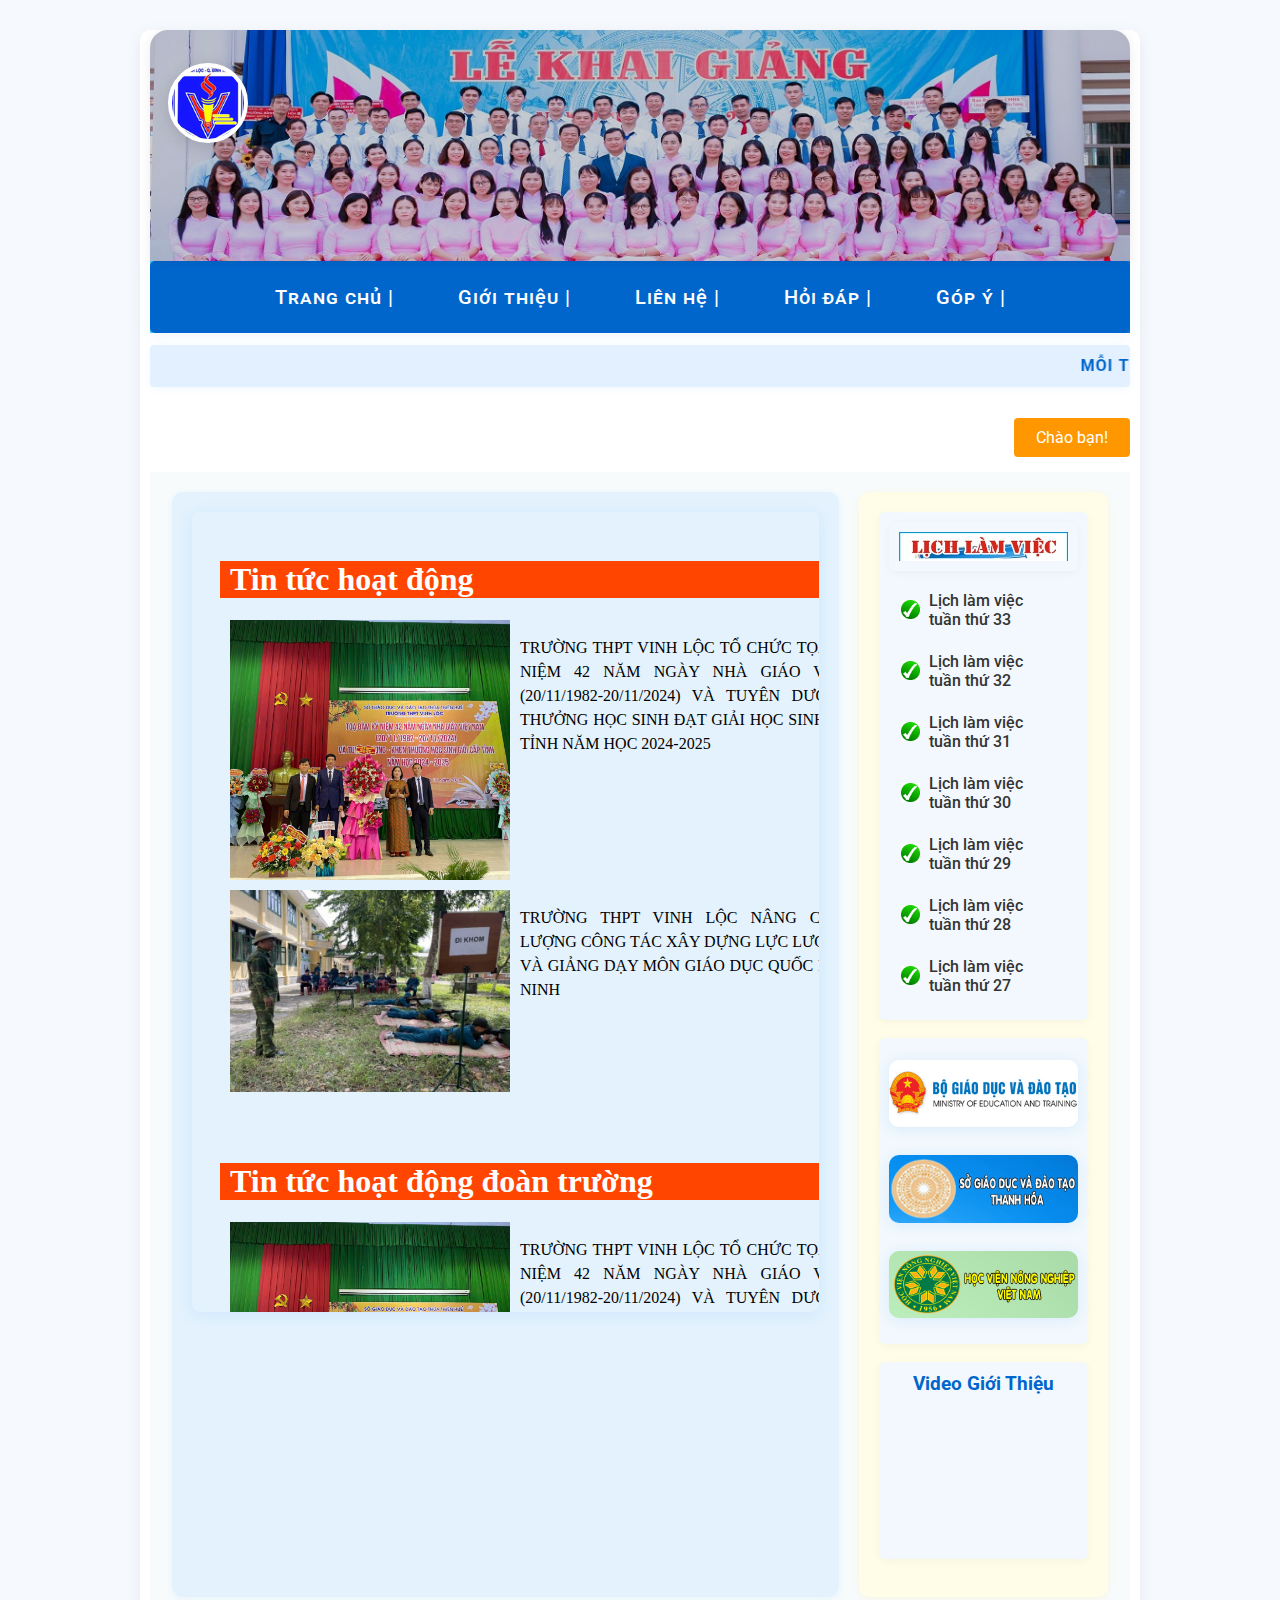
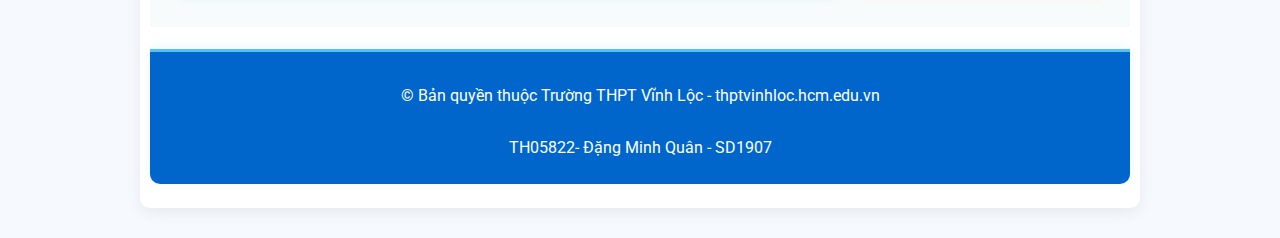
<file: index.html>
<!DOCTYPE html>
<html lang="en">
  <head>
    <meta charset="UTF-8" />
    <meta name="viewport" content="width=device-width, initial-scale=1.0" />
    <title>Trường THPT Vĩnh Lộc</title>
    <link rel="stylesheet" href="css/style.css" />
    <!-- Bổ sung CSS -->
    <style>
      body {
        background: #f6faff;
        font-family: 'Segoe UI', Arial, sans-serif;
        margin: 0;
        padding: 0;
      }
      .container {
        box-shadow: 0 4px 16px rgba(0,0,0,0.07);
        border-radius: 10px;
        margin: 30px auto;
        max-width: 1100px;
        background: #fff;
        padding: 0 10px 10px 10px;
      }
      .header img {
        width: 160px; margin: 15px auto; display: block;
      }
      .menu ul {
        list-style: none;
        background: #0066cc;
        padding: 0;
        margin: 0;
        text-align: center;
        border-radius: 5px;
      }
      .menu ul li {
        display: inline-block;
        position: relative;
      }
      .menu ul li a {
        display: block;
        color: #fff;
        padding: 12px 22px;
        text-decoration: none;
        font-weight: 500;
        transition: background 0.2s;
      }
      .menu ul li a:hover {
        background: #004a99;
        color: #ffeb3b;
        border-radius: 4px;
      }
      .menu ul li ul {
        display: none;
        position: absolute;
        background: #0066cc;
        min-width: 160px;
        left: 0;
        top: 100%;
        border-radius: 0 0 6px 6px;
        z-index: 99;
      }
      .menu ul li:hover ul {
        display: block;
      }
      .menu ul li ul li {
        display: block;
      }
      marquee {
        color: #0066cc;
        font-weight: bold;
        background: #e3f0ff;
        padding: 8px 0;
        margin: 12px 0;
        border-radius: 4px;
      }
      .content {
        display: flex;
        gap: 20px;
      }
      article {
        flex: 3;
        min-width: 0;
      }
      aside {
        flex: 1;
        min-width: 240px;
      }
      .lichlv, .ifra, .widthR {
        margin-bottom: 18px;
        background: #f2f8fd;
        padding: 10px;
        border-radius: 6px;
        box-shadow: 0 2px 8px rgba(0,0,0,0.04);
      }
      .lichlv img {
        width: 100%;
        margin-bottom: 8px;
      }
      .ifra h1 {
        font-size: 1.2em;
        color: #0066cc;
      }
      footer {
        background: #0066cc;
        color: #fff;
        text-align: center;
        padding: 18px 0 10px 0;
        border-radius: 0 0 10px 10px;
        margin-top: 22px;
        font-size: 1em;
      }
      /* Responsive */
      @media (max-width: 900px) {
        .content { flex-direction: column; }
        aside { min-width: 0; }
      }
      /* Nút bấm JS demo */
      .js-btn {
        display: inline-block;
        background: #ff9800;
        color: #fff;
        border: none;
        padding: 10px 22px;
        border-radius: 4px;
        cursor: pointer;
        font-size: 1em;
        margin: 15px 0;
        transition: background 0.2s;
      }
      .js-btn:hover {
        background: #e65100;
        color: #fffde7;
      }
    </style>
  </head>
  <body>
    <div class="container">
      <div class="header">
        <img src="img/logo.png" alt="" />
      </div>
      <div class="menu"> 
        <ul>
          <li><a href="index.html" target="_self">Trang chủ |</a></li>
          <li><a href="html/GioiThieu.html" target="page">Giới thiệu |</a></li>
          <li>
            <a href="#">Liên hệ |</a>
            <ul>
              <li><a href="html/FormDK.html" target="page">Form liên hệ</a></li>
              <li><a href="html/DiaDiemLienHe.html" target="page">Địa điểm liên hệ</a></li>
            </ul>
          </li>
          <li><a href="html/HoiDap.html" target="page">Hỏi đáp |</a></li>
          <li><a href="html/GopY.html" target="page">Góp ý |</a></li>
        </ul>
      </div>
      <marquee behavior="" direction="left">
        MỖI THẦY, CÔ GIÁO LÀ MỘT TẤM GƯƠNG ĐẠO ĐỨC, TỰ HỌC VÀ SÁNG TẠO
      </marquee>
      <div style="text-align:right;">
        <!-- Nút demo JS -->
        <button class="js-btn" onclick="showWelcome()">Chào bạn!</button>
      </div>
      <div class="content">
        <article>
          <iframe src="html/Home.html" frameborder="0" name="page" style="width:100%; min-height:400px; border-radius:8px;"></iframe>
        </article>
        <aside>
          <div class="lichlv">
            <img src="img/llv.png" alt="" class="widthR" />
            <ul>
              <li><a href="html/LichLamViec.html" target="page">Lịch làm việc tuần thứ 33</a></li>
              <li><a href="html/LichLamViec.html" target="page">Lịch làm việc tuần thứ 32</a></li>
              <li><a href="html/LichLamViec.html" target="page">Lịch làm việc tuần thứ 31</a></li>
              <li><a href="html/LichLamViec.html" target="page">Lịch làm việc tuần thứ 30</a></li>
              <li><a href="html/LichLamViec.html" target="page">Lịch làm việc tuần thứ 29</a></li>
              <li><a href="html/LichLamViec.html" target="page">Lịch làm việc tuần thứ 28</a></li>
              <li><a href="html/LichLamViec.html" target="page">Lịch làm việc tuần thứ 27</a></li>
            </ul>
          </div>
          <div class="widthR">
            <a href="https://moet.gov.vn/"><img src="img/bogiaoduc.png" alt="" /></a>
            <a href="https://thanhhoa.edu.vn/"><img src="img/sgdthanhhoa.png" alt="" /></a>
            <a href="https://vnua.edu.vn/"><img src="img/hvnn.png" alt="" /></a>
          </div>
          <div class="ifra">
            <h1 style="text-align: center;">Video Giới Thiệu</h1>
            <iframe
              width="250px"
              src="https://www.youtube.com/embed/FvABp8znR2s?si=ttyqDajVbzF0igAN"
              title="YouTube video player"
              frameborder="0"
              allow="accelerometer; autoplay; clipboard-write; encrypted-media; gyroscope; picture-in-picture; web-share"
              referrerpolicy="strict-origin-when-cross-origin"
              allowfullscreen
            >
            </iframe>
          </div>
        </aside>
      </div>
      <footer>        
        © Bản quyền thuộc Trường THPT Vĩnh Lộc - thptvinhloc.hcm.edu.vn <br>
        TH05822- Đặng Minh Quân - SD1907
      </footer>
    </div>
    <!-- Bổ sung JavaScript -->
    <script>
      // Popup chào mừng
      function showWelcome() {
        alert('Chào mừng bạn đến với website Trường THPT Vĩnh Lộc!');
      }
      // Menu xổ xuống trên mobile (nếu muốn mở rộng)
      // Có thể viết thêm JS cho hiệu ứng nâng cao tại đây
    </script>
  </body>
</html>
</file>
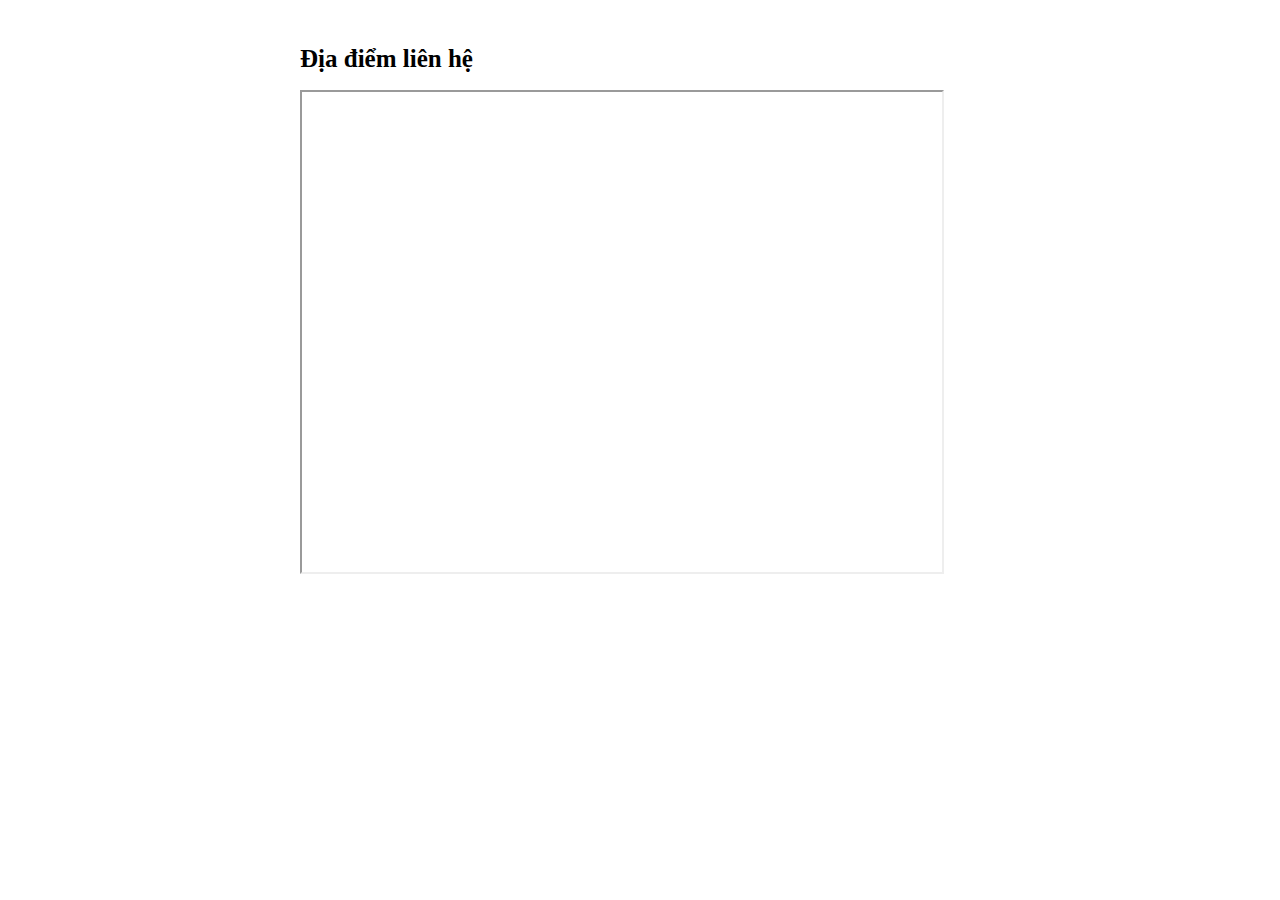
<file: html/DiaDiemLienHe.html>
<!DOCTYPE html>
<html lang="en">
<head>
    <meta charset="UTF-8">
    <meta name="viewport" content="width=device-width, initial-scale=1.0">
    <title>Document</title>
    <style>
        div{
            margin: 0 auto;
            padding: 20px;
            width: 680px;
        }
        h1{
            font-size: 25px;
            font-weight: bold;
        }
    </style>
</head>
<body>
    <div>
        <h1>Địa điểm liên hệ</h1>
        <iframe src="https://www.google.com/maps/d/embed?mid=1BJ39RQPQITtXmnF7uQvsO1pEGYfzhuI&ehbc=2E312F" width="640" height="480"></iframe>
    </div>
</body>
</html>
</file>
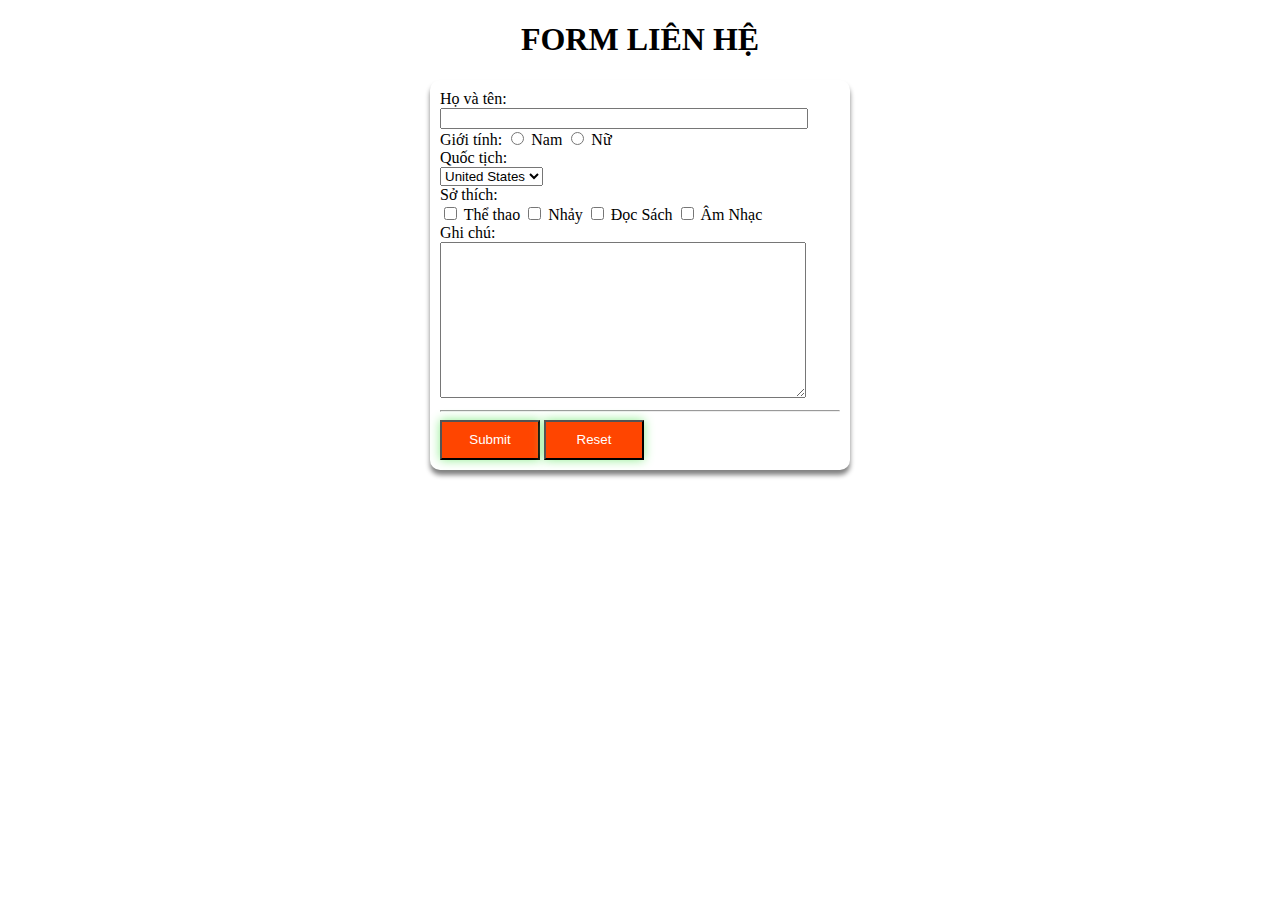
<file: html/FormDK.html>
<!DOCTYPE html>
<html lang="en">
<head>
    <meta charset="UTF-8">
    <meta name="viewport" content="width=device-width, initial-scale=1.0">
    <title>Document</title>
    <style>
        .form{
            width: 400px;
            margin: 0 auto;
            padding: 10px;
            border-radius: 10px;
            box-shadow: 0 5px 5px gray;
        }
        .form-control{
            width: 90%;
        }
        .form-control:focus{
            background-color: yellow;
        }
        .btn{
            width: 100px;
            height: 40px;
            background-color: orangered;
            color: white;
            box-shadow: 0 0 10px lightgreen;
        }
        .btn:hover{
            background-color: white;
            color: orangered;
        }
    </style>
</head>
<body>
    <H1 style="text-align: center;">FORM LIÊN HỆ</H1>
    <form class="form" action="" method="post">
        Họ và tên: <br>
        <input class="form-control" type="text" name="" id=""><br>
        Giới tính:
        <label for="">
            <input type="radio" name="gender" id=""> Nam
            <input type="radio" name="gender" id=""> Nữ
        </label><br>
        Quốc tịch: <br>
        <select name="list" id="list">
            <option value="United States">United States</option>
            <option value="Việt Nam">Việt Nam</option>
            <option value="Thái Lan">Thái Lan</option>
            <option value="Lào">Lào</option>
        </select><br>
        Sở thích: <br>
        <label for="">
            <input type="checkbox" name="" id=""> Thể thao
        </label>
        <label for="">
            <input type="checkbox" name="" id=""> Nhảy
        </label>
        <label for="">
            <input type="checkbox" name="" id=""> Đọc Sách
        </label>
        <label for="">
            <input type="checkbox" name="" id=""> Âm Nhạc
        </label><br>
        Ghi chú: <br>
        <textarea class="form-control" name="" id="" cols="50" rows="10"></textarea> <br>
        <hr>
        <input class="btn" type="submit" value="Submit">
        <input class="btn"  type="reset" value="Reset">
    </form>
</body>
</html>
</file>
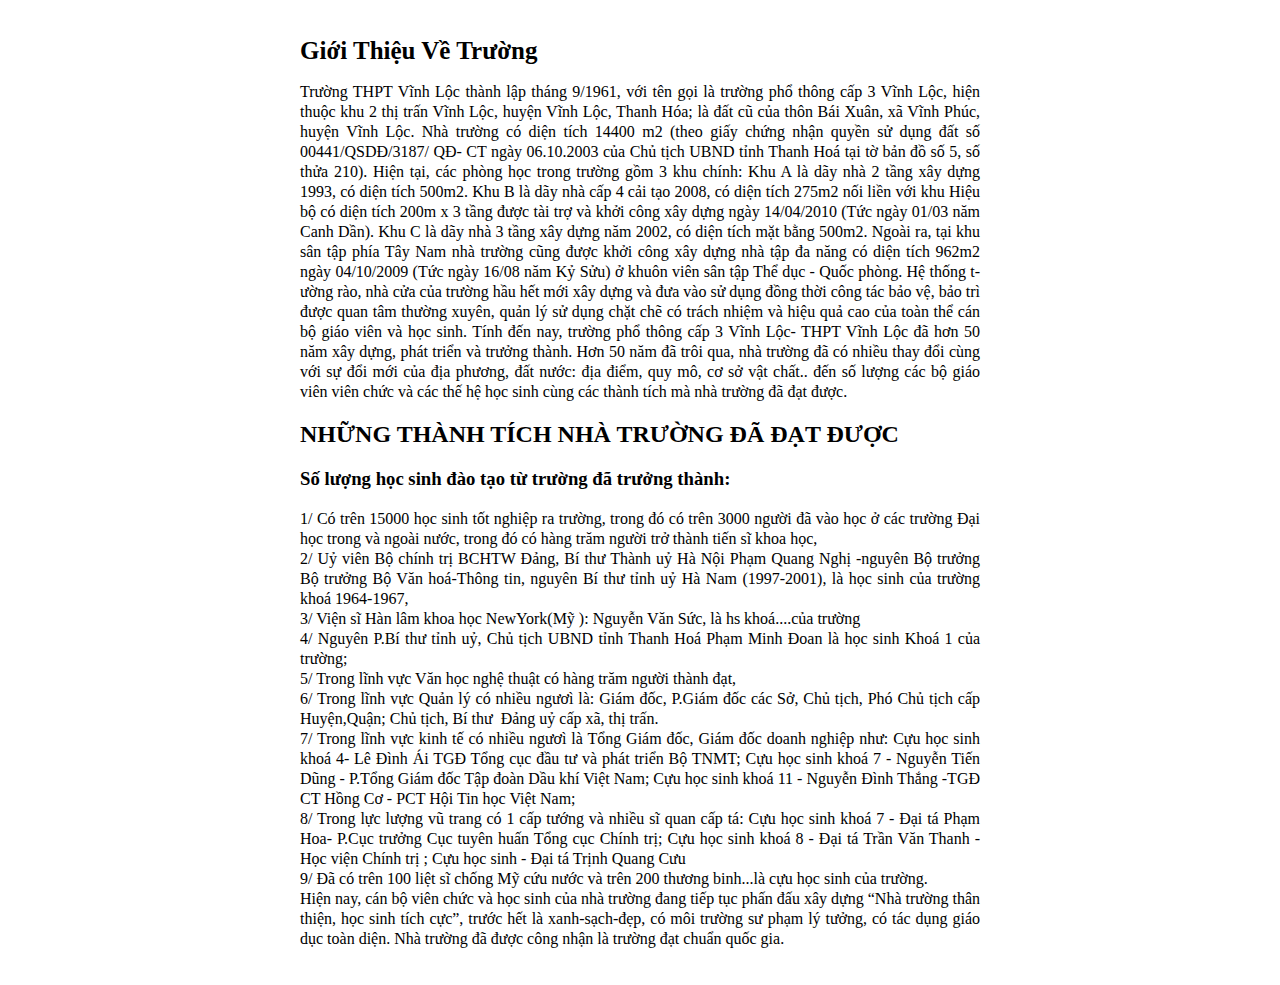
<file: html/GioiThieu.html>
<!DOCTYPE html>
<html lang="en">
<head>
    <meta charset="UTF-8">
    <meta name="viewport" content="width=device-width, initial-scale=1.0">
    <title>Document</title>
    <style>
        h1{
            font-size: 25px;
            font-weight: bold;
        }
        body{
            margin: 0 auto;
            padding: 20px;
            width: 680px;
        }
        p{
            text-align: justify;
            font-size: 16px;
            line-height: 20px;
        }
    </style>
</head>
<body>
    <h1>Giới Thiệu Về Trường</h1>
    <p>Trư­ờng THPT Vĩnh Lộc thành lập tháng 9/1961, với tên gọi là trường phổ thông cấp 3 Vĩnh Lộc, hiện thuộc khu 2 thị trấn Vĩnh Lộc, huyện Vĩnh Lộc, Thanh Hóa; là đất cũ của thôn Bái Xuân, xã Vĩnh Phúc, huyện Vĩnh Lộc. Nhà tr­ường có diện tích 14400 m2 (theo giấy chứng nhận quyền sử dụng đất số 00441/QSDĐ/3187/ QĐ- CT ngày 06.10.2003 của Chủ tịch UBND tỉnh Thanh Hoá tại tờ bản đồ số 5, số thửa 210).

        Hiện tại, các phòng học trong trư­ờng gồm 3 khu chính: Khu A là dãy nhà 2 tầng  xây dựng 1993, có diện tích 500m2. Khu B là dãy nhà cấp 4 cải tạo 2008, có diện tích 275m2 nối liền với khu Hiệu bộ có diện tích 200m x 3 tầng được tài trợ và khởi công xây dựng  ngày 14/04/2010 (Tức ngày 01/03 năm Canh Dần). Khu C là dãy nhà 3 tầng xây dựng năm 2002, có diện tích mặt bằng 500m2. Ngoài ra, tại khu sân tập phía Tây Nam nhà trường cũng được khởi công  xây dựng nhà tập đa năng có diện tích 962m2 ngày 04/10/2009 (Tức ngày 16/08 năm Kỷ Sửu) ở khuôn viên sân tập Thể dục - Quốc phòng.
        Hệ thống t­ường rào, nhà cửa của trư­ờng hầu hết mới xây dựng và đưa vào sử dụng đồng thời công tác bảo vệ, bảo trì đ­ược quan tâm thư­ờng xuyên, quản lý sử dụng chặt chẽ có trách nhiệm và hiệu quả cao của toàn thể cán bộ giáo viên và học sinh.
       Tính đến nay, tr­ường phổ thông cấp 3 Vĩnh Lộc- THPT Vĩnh Lộc đã hơn 50 năm xây dựng, phát triển và trưởng thành. Hơn 50 năm đã trôi qua, nhà tr­ường đã có nhiều thay đổi cùng với sự đổi mới của địa phương, đất n­ước: địa điểm, quy mô, cơ sở vật chất.. đến số lượng các bộ giáo viên viên chức và các thế hệ học sinh cùng các thành tích mà nhà trư­ờng đã đạt đ­ược.</p>

         <h2>NHỮNG THÀNH TÍCH NHÀ TRƯỜNG ĐÃ ĐẠT ĐƯỢC</h2>
<h3>Số l­ượng học sinh  đào tạo từ trư­ờng đã tr­ưởng thành:</h3>
<p>1/ Có trên 15000 học sinh tốt nghiệp ra trư­ờng, trong đó có trên 3000 ng­ười đã vào học ở các tr­ường Đại học trong và ngoài n­ước, trong đó có hàng trăm ng­ười trở thành tiến sĩ khoa học, <br>
    2/ Uỷ viên Bộ chính trị BCHTW Đảng, Bí thư­ Thành uỷ Hà Nội Phạm Quang Nghị -nguyên Bộ tr­ưởng Bộ tr­ưởng Bộ Văn hoá-Thông tin, nguyên Bí thư­ tỉnh uỷ Hà Nam (1997-2001), là học sinh của tr­ường khoá 1964-1967,<br>
    3/ Viện sĩ Hàn lâm khoa học NewYork(Mỹ ): Nguyễn Văn Sức, là hs khoá....của trường<br>
    4/ Nguyên P.Bí th­ư tỉnh uỷ, Chủ tịch UBND tỉnh Thanh Hoá Phạm Minh Đoan là học sinh Khoá 1 của trường;<br>
    5/ Trong lĩnh vực Văn học nghệ thuật có hàng trăm ng­ười thành đạt,<br>
    6/ Trong lĩnh vực Quản lý có nhiều ngươì là: Giám đốc, P.Giám đốc các Sở, Chủ tịch, Phó Chủ tịch cấp Huyện,Quận; Chủ tịch, Bí thư ­ Đảng uỷ cấp xã, thị trấn.<br>
    7/ Trong lĩnh vực kinh tế có nhiều ngươì là Tổng Giám đốc, Giám đốc doanh nghiệp như: Cựu học sinh khoá 4- Lê Đình Ái TGĐ Tổng cục đầu tư và phát triển Bộ TNMT; Cựu học sinh khoá 7 - Nguyễn Tiến Dũng - P.Tổng Giám đốc Tập đoàn Dầu khí Việt Nam; Cựu học sinh khoá 11 - Nguyễn Đình Thắng -TGĐ CT Hồng Cơ - PCT Hội Tin học Việt Nam;<br>
    8/ Trong lực l­ượng vũ trang có 1 cấp t­ướng và nhiều sĩ quan cấp tá: Cựu học sinh khoá 7 - Đại tá Phạm Hoa- P.Cục trưởng Cục tuyên huấn Tổng cục Chính trị; Cựu học sinh khoá 8 - Đại tá Trần Văn Thanh - Học viện Chính trị ; Cựu học sinh - Đại tá Trịnh Quang Cưu<br>
    9/ Đã có trên 100 liệt sĩ chống Mỹ cứu n­ước và trên 200 th­ương binh...là cựu học sinh của trường.<br>
    
              Hiện nay, cán bộ viên chức và học sinh của nhà trường đang tiếp tục phấn đấu xây dựng “Nhà trường thân thiện, học sinh tích cực”, tr­ước hết là xanh-sạch-đẹp, có môi trường sư­ phạm lý tưởng, có tác dụng giáo dục toàn diện. Nhà trường đã được công nhận là trường đạt chuẩn quốc gia.</p>
</body>
</html>
</file>
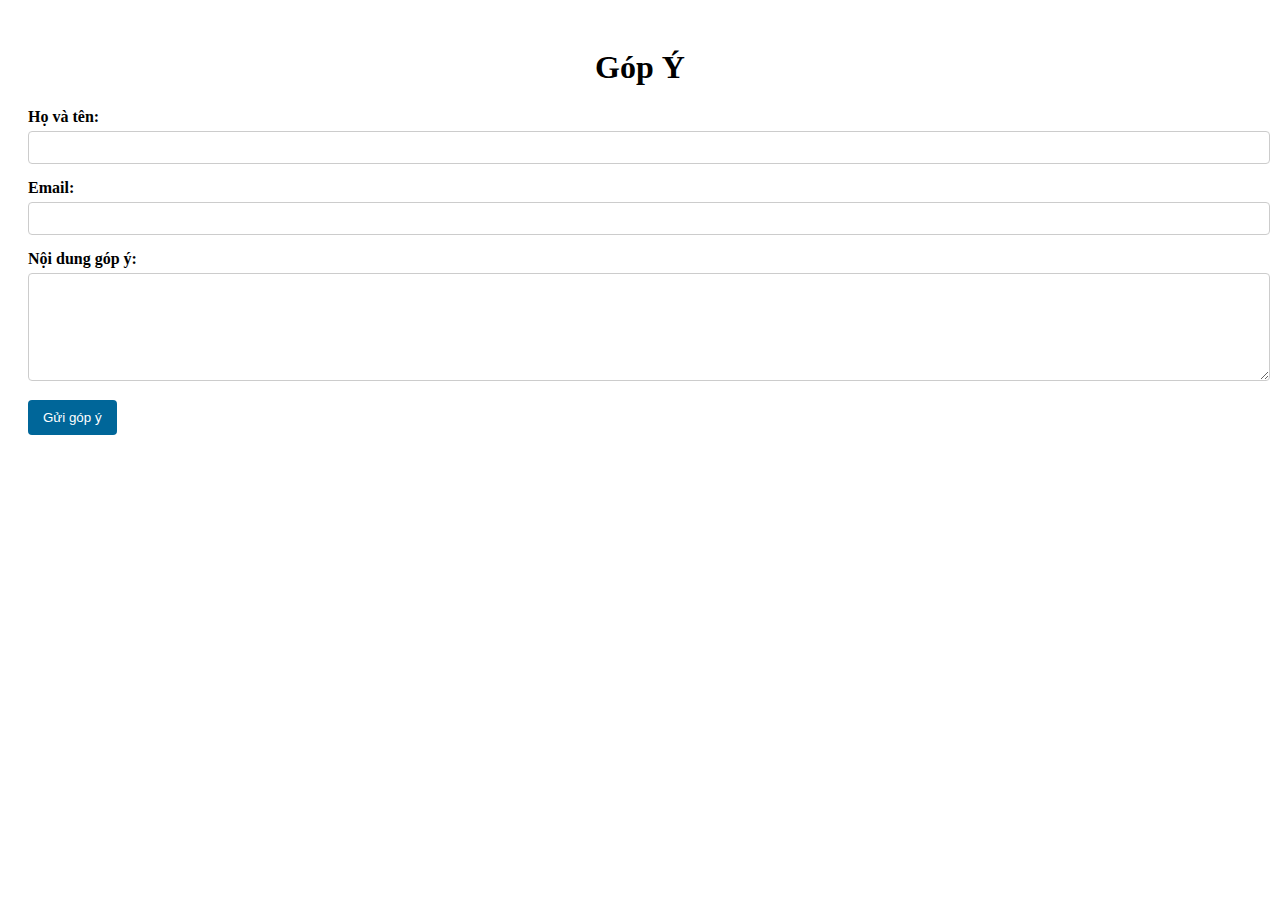
<file: html/GopY.html>
<!DOCTYPE html>
<html lang="en">
  <head>
    <meta charset="UTF-8" />
    <meta name="viewport" content="width=device-width, initial-scale=1.0" />
    <title>Document</title>
    <style>
      .feedback-form {
        padding: 20px;
      }

      .feedback-form label {
        font-weight: bold;
        display: block;
        margin-top: 15px;
      }

      .feedback-form input,
      .feedback-form textarea {
        width: 100%;
        padding: 8px;
        border: 1px solid #ccc;
        border-radius: 4px;
        margin-top: 5px;
      }

      .feedback-form button {
        margin-top: 15px;
        padding: 10px 15px;
        background-color: #006699;
        color: white;
        border: none;
        border-radius: 4px;
        cursor: pointer;
      }

      .feedback-form button:hover {
        background-color: #004d66;
      }
    </style>
  </head>
  <body>
    <div class="feedback-form">
      <h1 style="text-align: center">Góp Ý</h1>
      <form action="#" method="post">
        <label for="name">Họ và tên:</label>
        <input type="text" id="name" name="name" required />

        <label for="email">Email:</label>
        <input type="email" id="email" name="email" required />

        <label for="message">Nội dung góp ý:</label>
        <textarea id="message" name="message" rows="6" required></textarea>

        <button type="submit">Gửi góp ý</button>
      </form>
    </div>
  </body>
</html>
</file>
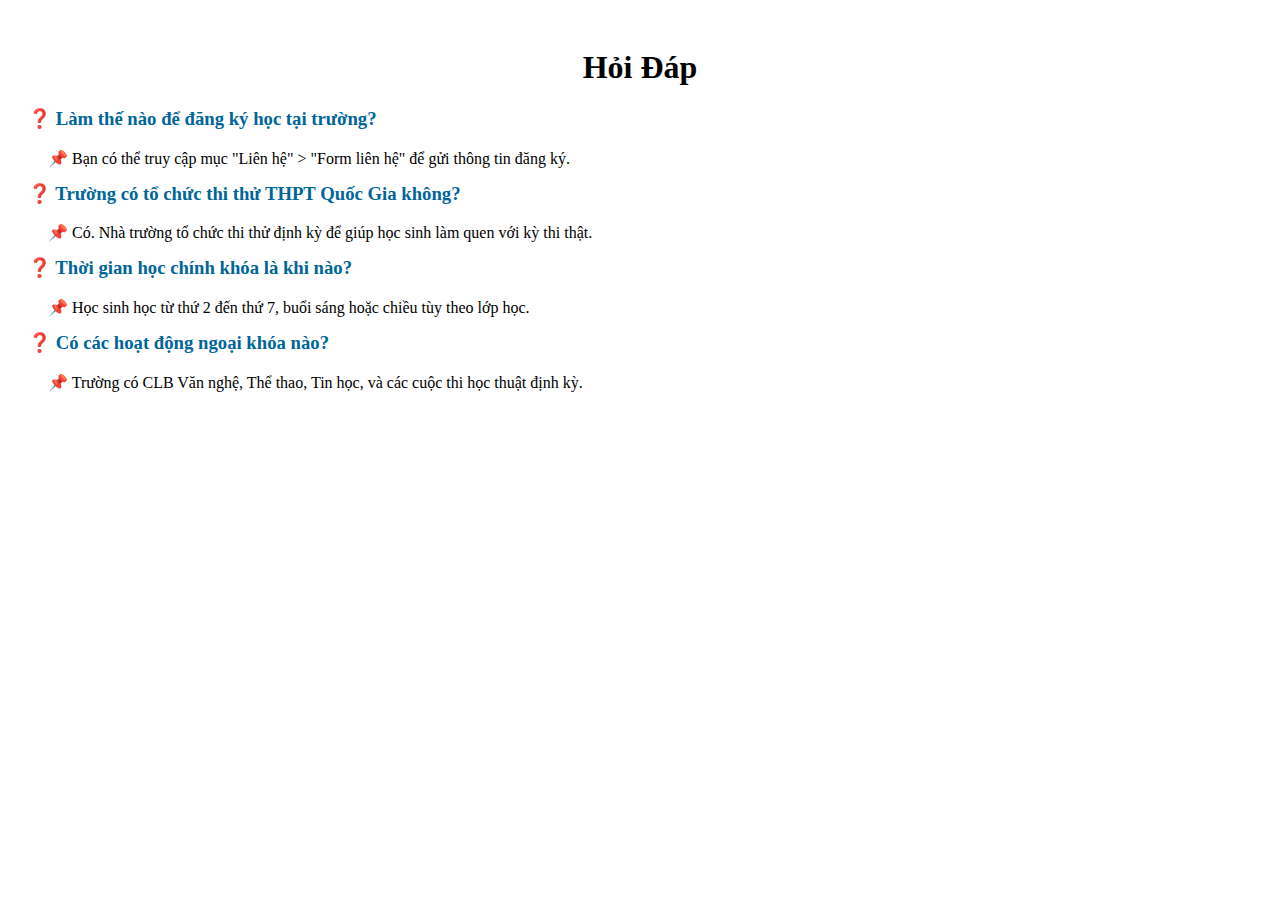
<file: html/HoiDap.html>
<!DOCTYPE html>
<html lang="en">
  <head>
    <meta charset="UTF-8" />
    <meta name="viewport" content="width=device-width, initial-scale=1.0" />
    <title>Document</title>
    <style>
      .faq {
        padding: 20px;
      }
      .faq h3 {
        color: #006699;
        margin-top: 15px;
      }
      .faq p {
        margin-left: 20px;
        margin-bottom: 10px;
      }
    </style>
  </head>
  <body>
    <div class="faq">
      <h1 style="text-align: center">Hỏi Đáp</h1>

      <h3>❓ Làm thế nào để đăng ký học tại trường?</h3>
      <p>
        📌 Bạn có thể truy cập mục "Liên hệ" > "Form liên hệ" để gửi thông tin
        đăng ký.
      </p>

      <h3>❓ Trường có tổ chức thi thử THPT Quốc Gia không?</h3>
      <p>
        📌 Có. Nhà trường tổ chức thi thử định kỳ để giúp học sinh làm quen với
        kỳ thi thật.
      </p>

      <h3>❓ Thời gian học chính khóa là khi nào?</h3>
      <p>
        📌 Học sinh học từ thứ 2 đến thứ 7, buổi sáng hoặc chiều tùy theo lớp
        học.
      </p>

      <h3>❓ Có các hoạt động ngoại khóa nào?</h3>
      <p>
        📌 Trường có CLB Văn nghệ, Thể thao, Tin học, và các cuộc thi học thuật
        định kỳ.
      </p>
    </div>
  </body>
</html>
</file>
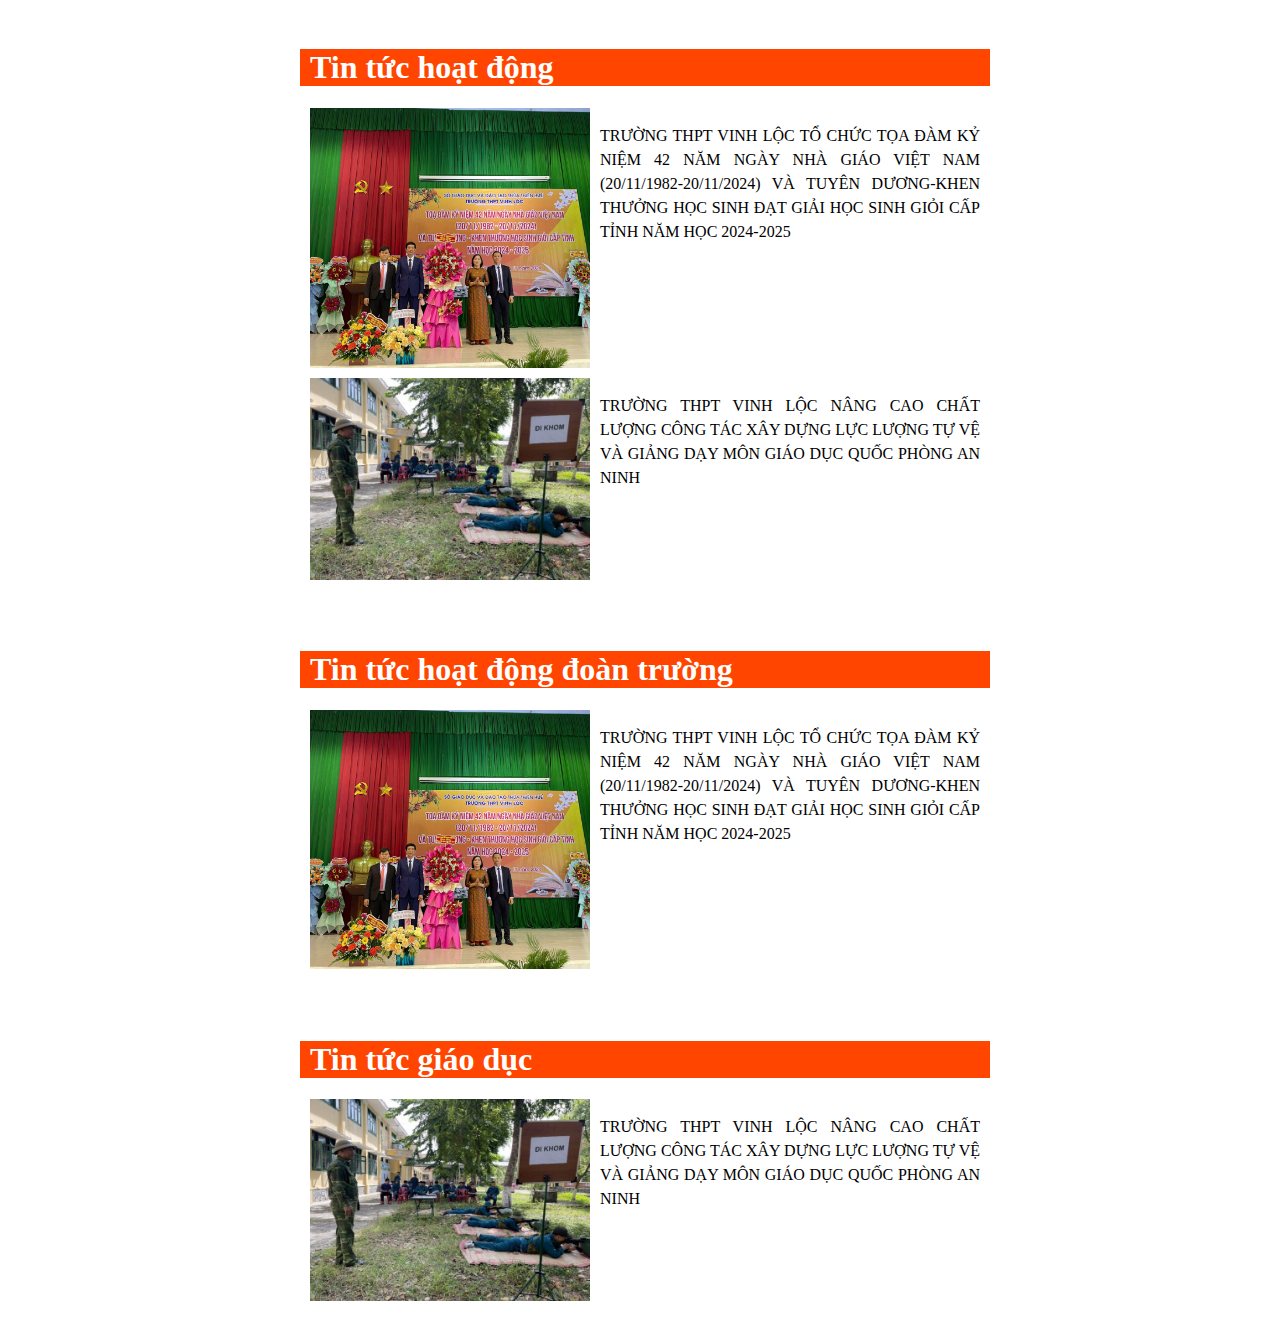
<file: html/Home.html>
<!DOCTYPE html>
<html lang="en">
<head>
    <meta charset="UTF-8">
    <meta name="viewport" content="width=device-width, initial-scale=1.0">
    <title>Document</title>
    <style>
        .new{
            margin: 0 auto;
            padding: 20px;
            width: 680px;
        }
        .new h1{
            width: 100%;
            background-color: orangered;
            color: white;
            padding-left: 10px;
        }
        .new-info{
            display: flex;
            margin-bottom: 10px;
        }
        .new-info img{
            padding: 0 10px;
            width: 280px;
            height: auto;
        }
        .new-info p{
            text-align: justify;
            font-size: 16px;
            line-height: 24px;
        }
    </style>
</head>
<body>
    <div class="new">
        <h1>Tin tức hoạt động</h1>
        <div class="new-info">
            <img src="/img/ToaDam.png" alt="">
            <p>
                TRƯỜNG THPT VINH LỘC TỔ CHỨC TỌA ĐÀM KỶ NIỆM 42 NĂM NGÀY NHÀ GIÁO VIỆT NAM (20/11/1982-20/11/2024) VÀ TUYÊN DƯƠNG-KHEN THƯỞNG HỌC SINH ĐẠT GIẢI HỌC SINH GIỎI CẤP TỈNH NĂM HỌC 2024-2025
            </p>
        </div>
        <div class="new-info">
            <img src="/img/GDANQP.png" alt="">
            <p>
                TRƯỜNG THPT VINH LỘC NÂNG CAO CHẤT LƯỢNG CÔNG TÁC XÂY DỰNG LỰC LƯỢNG TỰ VỆ VÀ GIẢNG DẠY MÔN GIÁO DỤC QUỐC PHÒNG AN NINH
            </p>
        </div>
    </div>
    <div class="new">
        <h1>Tin tức hoạt động đoàn trường</h1>
        <div class="new-info">
            <img src="/img/ToaDam.png" alt="">
            <p>
                TRƯỜNG THPT VINH LỘC TỔ CHỨC TỌA ĐÀM KỶ NIỆM 42 NĂM NGÀY NHÀ GIÁO VIỆT NAM (20/11/1982-20/11/2024) VÀ TUYÊN DƯƠNG-KHEN THƯỞNG HỌC SINH ĐẠT GIẢI HỌC SINH GIỎI CẤP TỈNH NĂM HỌC 2024-2025
            </p>
        </div>
    </div>
    <div class="new">
        <h1>Tin tức giáo dục</h1>
        <div class="new-info">
            <img src="/img/GDANQP.png" alt="">
            <p>
                TRƯỜNG THPT VINH LỘC NÂNG CAO CHẤT LƯỢNG CÔNG TÁC XÂY DỰNG LỰC LƯỢNG TỰ VỆ VÀ GIẢNG DẠY MÔN GIÁO DỤC QUỐC PHÒNG AN NINH
            </p>
        </div>
    </div>
</body>
</html>
</file>
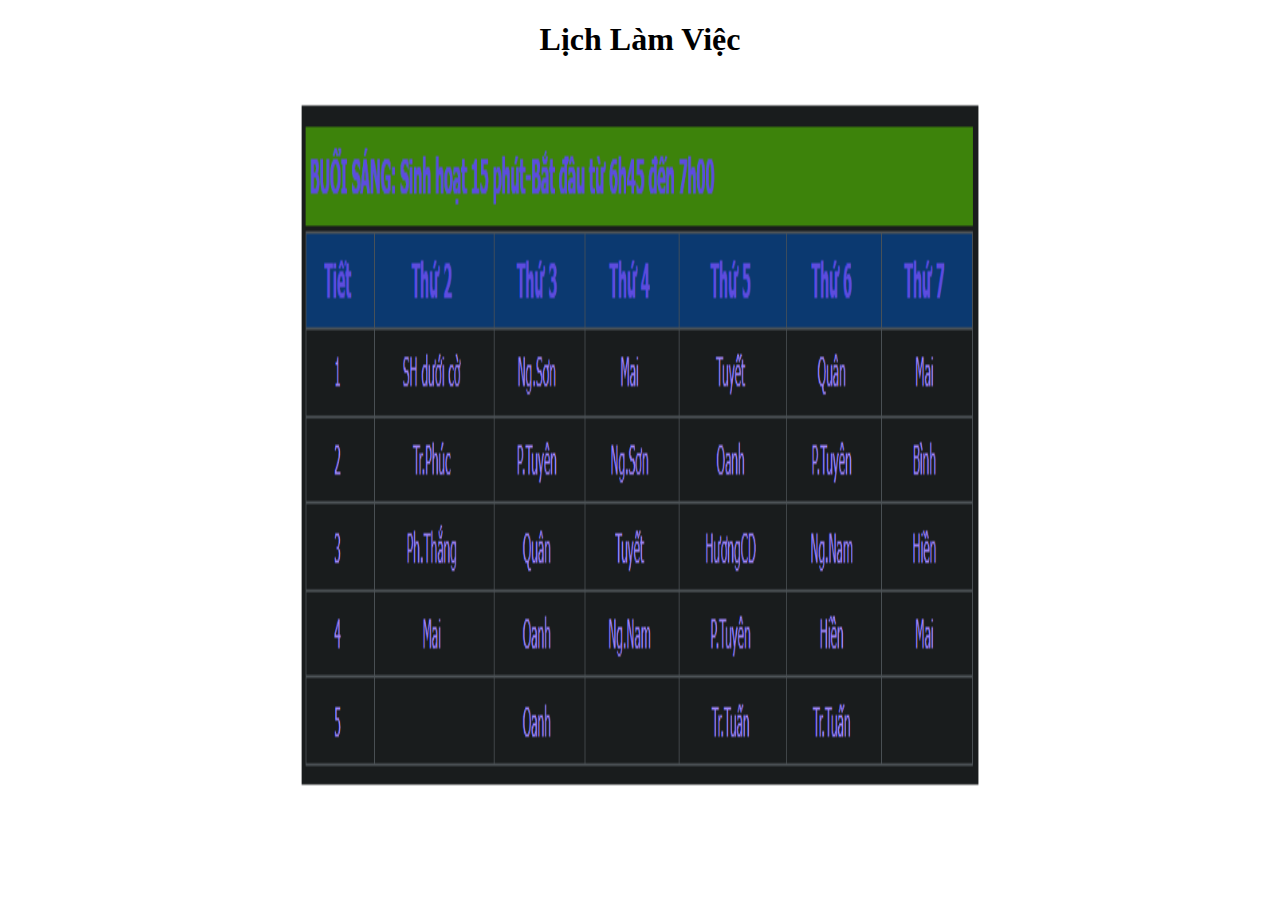
<file: html/LichLamViec.html>
<!DOCTYPE html>
<html lang="en">
<head>
    <meta charset="UTF-8">
    <meta name="viewport" content="width=device-width, initial-scale=1.0">
    <title>Document</title>
    <style>
        body img{
            margin: 0 auto;
            padding: 20px;
            width: 680px;
            height: 690px;
            display: flex;
        }
        h1{
            text-align: center;
        }
    </style>
</head>
<body>
    <h1>Lịch Làm Việc</h1>
    <img src="/img/lichlamviec.png" alt="">
</body>
</html>
</file>
<file: css/style.css>
@import url('https://fonts.googleapis.com/css2?family=Roboto:wght@400;700&display=swap');

/* Reset */
* {
    margin: 0;
    padding: 0;
    box-sizing: border-box;
    font-family: 'Roboto', Arial, sans-serif;
}

/* Container */
.container {
    width: 1000px;
    margin: 30px auto 0 auto;
    background: #fff;
    border-radius: 18px;
    box-shadow: 0 8px 40px rgba(0, 0, 0, 0.10);
    overflow: hidden;
}

/* Header */
.container .header {
    background-image: linear-gradient(rgba(0,0,0,0.18), rgba(0,0,0,0.18)), url("../img/anhhocsinh.png");
    background-size: cover;
    background-position: center;
    height: 231px;
    position: relative;
    border-radius: 18px 18px 0 0;
    box-shadow: 0 2px 12px rgba(0,0,0,0.08);
}

.container .header img {
    position: absolute;
    top: 18px;
    left: 18px;
    height: 80px;
    width: 80px;
    border-radius: 50%;
    border: 4px solid #fff;
    box-shadow: 0 4px 18px rgba(0,0,0,0.14);
    background: #fff;
    object-fit: cover;
}

/* Menu */
.menu {
    min-height: 48px;
    background: linear-gradient(90deg, #4fc3f7 0%, #1976d2 100%);
    box-shadow: 0 3px 14px rgba(33,150,243,0.07);
}

.menu ul {
    list-style: none;
    background: transparent;
    text-align: center;
    border-radius: 0 0 7px 7px;
    padding: 0 0 0 0;
}

.menu ul li {
    display: inline-block;
    position: relative;
    margin: 0 8px;
}

.menu ul li a {
    display: block;
    text-decoration: none;
    font-variant: small-caps;
    font-size: 20px;
    color: #fff;
    padding: 0 20px;
    line-height: 48px;
    border-radius: 6px;
    transition: all 0.22s cubic-bezier(.4,0,.2,1);
    letter-spacing: 1px;
    font-weight: 500;
}

.menu ul li a:hover, .menu ul li.active > a {
    background: #ffeb3b;
    color: #1976d2;
    box-shadow: 0 4px 16px rgba(255,235,59,0.13);
    text-shadow: 0 1px 4px #1976d2;
    transform: translateY(-3px) scale(1.05);
}

/* Dropdown menu */
.menu ul ul {
    position: absolute;
    display: none;
    list-style: none;
    width: 210px;
    box-shadow: 0 4px 22px rgba(33,150,243,0.13);
    background: #fff;
    border-radius: 8px;
    text-align: left;
    top: 44px;
    left: 0;
    z-index: 10;
    animation: fadeIn .22s;
}

@keyframes fadeIn {
  from { opacity: 0; transform: translateY(10px);}
  to   { opacity: 1; transform: translateY(0);}
}

.menu ul ul li {
    display: block;
    margin: 0;
}

.menu ul ul a {
    color: #1976d2;
    font-size: 17px;
    padding: 10px 18px;
    border-radius: 6px;
    background: transparent;
    transition: all 0.18s;
}

.menu ul ul a:hover {
    color: #fff;
    background: #4fc3f7;
    box-shadow: 0 2px 8px rgba(33,150,243,0.10);
}

.menu ul li:hover > ul {
    display: block;
}

/* Marquee */
marquee {
    line-height: 26px;
    min-height: 26px;
    font-size: 16px;
    background: #e3f2fd;
    color: #1976d2;
    letter-spacing: 1px;
    box-shadow: 0 2px 8px rgba(33,150,243,0.06);
    border-radius: 0 0 12px 12px;
    margin-bottom: 18px;
}

/* Content */
.content {
    width: 100%;
    min-height: 800px;
    display: flex;
    gap: 18px;
    padding: 20px 22px 30px 22px;
    background: #f7fbfc;
}

/* Article */
.content article {
    width: 74%;
    background: #e3f2fd;
    border-radius: 11px;
    min-height: 800px;
    box-shadow: 0 2px 9px rgba(33,150,243,0.07);
    padding: 20px;
    transition: box-shadow 0.18s;
}

.content article:hover {
    box-shadow: 0 8px 32px rgba(33,150,243,0.14);
}

/* iframe */
.content article iframe[name=page] {
    width: 100%;
    height: 800px;
    border: none;
    border-radius: 8px;
    box-shadow: 0 3px 16px rgba(33,150,243,0.10);
}

/* Aside */
.content aside {
    width: 26%;
    min-height: 800px;
    background: #fffde7;
    border-radius: 11px;
    box-shadow: 0 2px 10px rgba(255,193,7,0.10);
    padding: 20px;
    transition: box-shadow 0.18s;
}

.content aside:hover {
    box-shadow: 0 8px 28px rgba(255,193,7,0.16);
}

/* Lich làm việc */
.lichlv .widthR {
    width: 100%;
}

.lichlv ul {
    list-style: none;
    margin: 0;
    padding: 0;
}

.lichlv ul a {
    display: block;
    background-image: url("../img/check.png");
    background-size: 19px;
    background-position: 12px center;
    background-repeat: no-repeat;
    padding: 8px 40px;
    text-decoration: none;
    color: #333;
    border-radius: 6px;
    margin-bottom: 7px;
    font-size: 16px;
    font-weight: 500;
    transition: background .18s, color .18s, box-shadow .18s;
}

.lichlv ul a:hover {
    color: #fff;
    text-shadow: 0 0 2px #ff9800;
    background-image: url("../img/next.png");
    background-color: #ff9800;
    box-shadow: 0 2px 8px rgba(255,152,0,0.12);
}

/* Ảnh trong aside */
.widthR img {
    width: 100%;
    border-radius: 10px;
    box-shadow: 0 2px 14px rgba(33,150,243,0.12);
    margin: 12px 0;
    transition: box-shadow .22s, transform .22s;
}

.widthR img:hover {
    box-shadow: 0 10px 28px rgba(33,150,243,0.17);
    transform: scale(1.03) rotate(-1deg);
}

/* Footer */
footer {
    clear: both;
    min-height: 52px;
    background: linear-gradient(90deg, #b2ebf2 0%, #81d4fa 100%);
    text-align: center;
    line-height: 52px;
    font-size: 18px;
    color: #1976d2;
    border-top: 3px solid #4fc3f7;
    box-shadow: 0 -2px 12px rgba(33,150,243,0.08);
    border-radius: 0 0 18px 18px;
    margin-bottom: 14px;
}

/* Responsive */
@media (max-width: 1100px) {
    .container { width: 98vw; }
    .content { flex-direction: column; gap: 0; }
    .content article, .content aside { width: 100%; min-height: 400px; }
    .content aside { margin-top: 24px; }
}
@media (max-width: 700px) {
    .container { width: 100vw; border-radius: 0;}
    .content { padding: 8px; }
    .content article, .content aside { padding: 10px; }
    .menu ul li a { font-size: 16px; padding: 0 10px; }
    .menu ul ul { width: 95vw; left: -18vw;}
}
</file>
